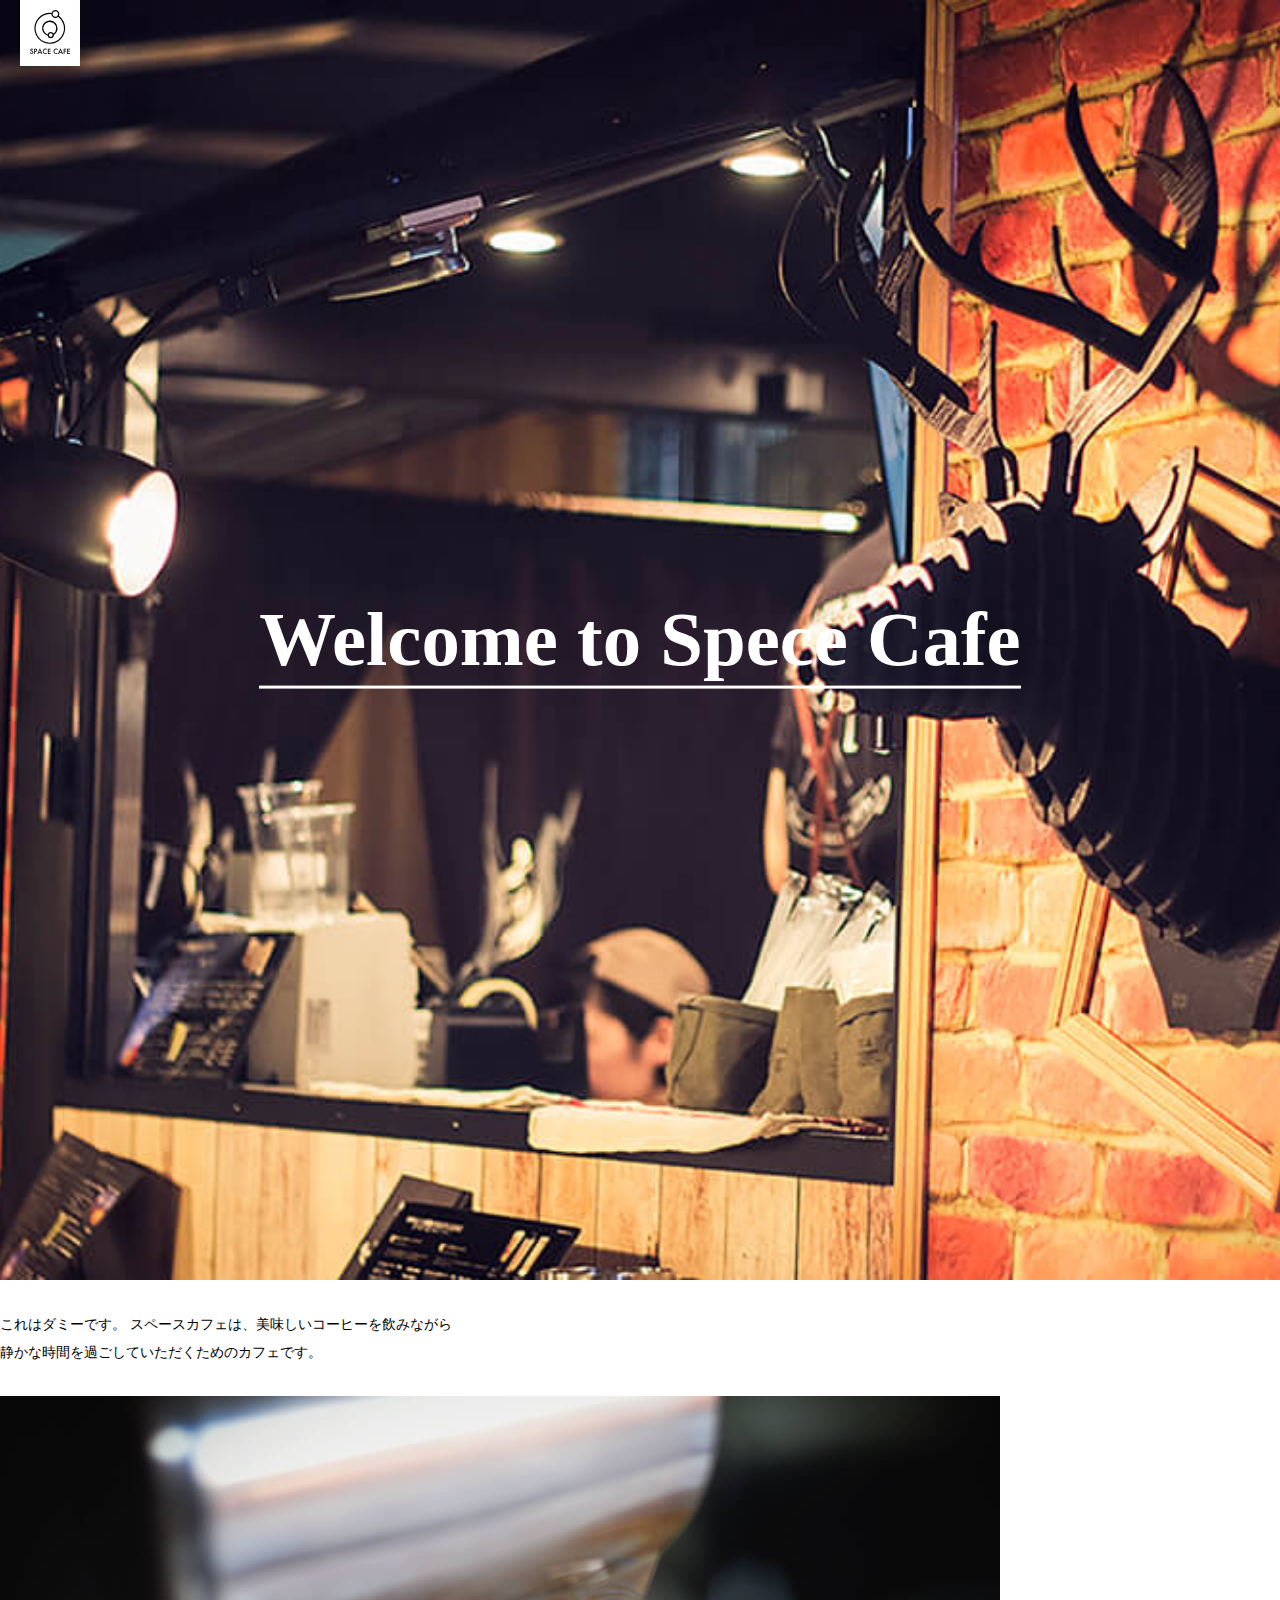
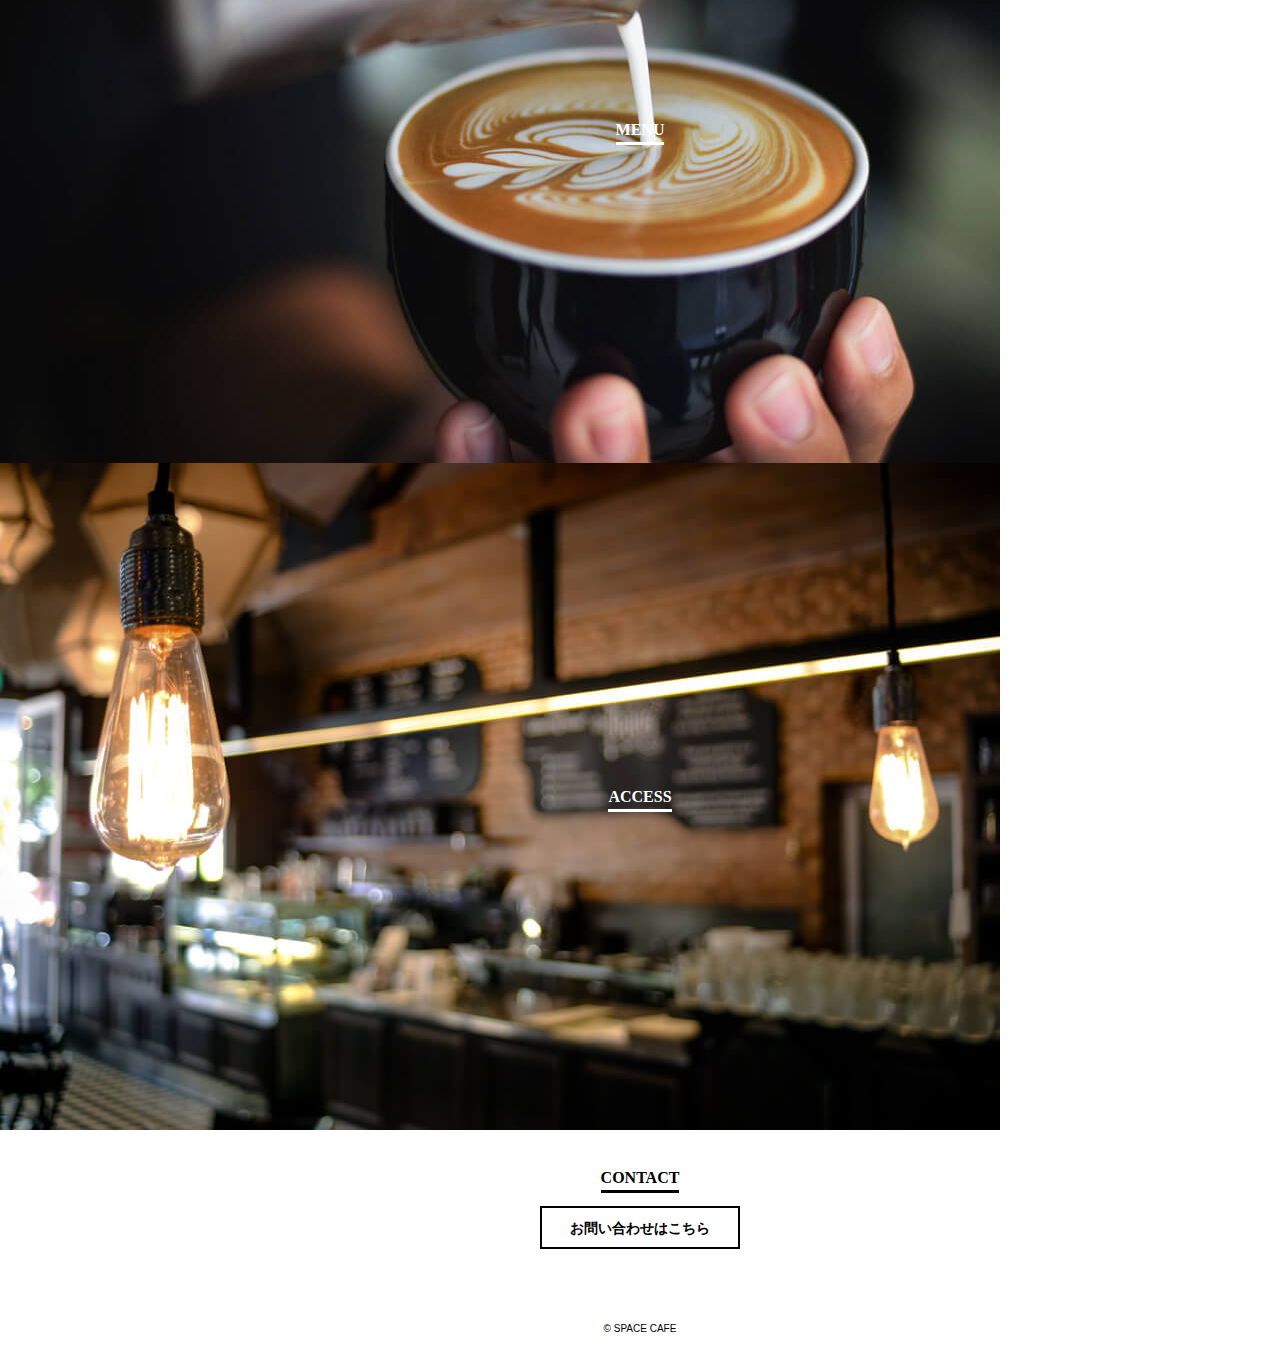
<file: cafe_site/index.html>
<!DOCTYPE HTML>
<html lang="ja">
<head>
<meta charset="utf-8">
<meta http-equiv="X-UA-Compatible" content="IE=edge">
<meta name="viewport" content="width=device-width,
 user-scalable=yes,initial-scale=1.0">
<title>SPACE CAFE</title>
<link rel="shortcut icon" href="assets/img/common/favicon.ico">
<link rel="apple-touch-icon" href="assets/img/common/apple-touch-icon.png">
<link rel="stylesheet" href="assets/css/reset.css">
<link rel="stylesheet" href="assets/css/common.css">
<link rel="stylesheet" href="assets/css/top.css">
</head>
<body>
    <header class="header">
    <h1 class="logo"><img src="assets/img/common/logo.svg" alt="ロゴ"></h1>
    <div class="catch-copy"><span>
    Welcome to Spece Cafe
    </span></div>
    </header>
    <main class="main">
    <div class="wrapper">
    <div class="lead">
    これはダミーです。
    スペースカフェは、美味しいコーヒーを飲みながら<br>
    静かな時間を過ごしていただくためのカフェです。
    </div>
    <div class="img-link-wrap">
    <section class="img-link">
    <a href="menu/index.html">
    <img src="assets/img/top/bg_menu.jpg" alt="メニュー画像">
    <h2 class="heading02"><span>MENU</span></h2>
    </a>
    </section>
    <section class="img-link">
    <a href="access/index.html">
    <img src="assets/img/top/bg_access.jpg" alt="アクセス画像">
    <h2 class="heading02"><span>ACCESS</span></h2>
    </a>
    </section>
    </div>
    <section>
    <h2 class="heading02"><span>CONTACT</span></h2>
    <a href="contact/index.html" class="btn">
    お問い合わせはこちら
    </a>
    </section>
    </div>
    </main>
    <footer class="footer">
        <p class="copy"><small>&copy; SPACE CAFE</small></p>
    </footer>
</body>
</html>
</file>
<file: cafe_site/assets/css/common.css>
@charset "UTF-8";
.header{
    position: relative;
    width: 100%;
    height: 0;
    padding-bottom: 100%;
    background: url(../img/top/hero_top.jpg) no-repeat center
    center/cover;
}

.logo{
    width: 60px;
    padding: 10px;
    background: #fff;
    position: absolute;
    top: 0;
    left: 20px;
}

.catch-copy, .page-title {
    text-align: center;
    width: 100%;
    color: #fff;
    font-family: "ヒラギノ明朝 Pron W3", "Hiragino Minchou ProN", "HG明朝E", "MS P明朝", "MS 明朝", serif;
    font-size: 6vw;
    font-weight: bold;
    position: absolute;
    top: 50%;
    left: 0;
    -webkit-transform: translate(0, -50%);
    transform: translate(0, -50%);
}

.catch-copy span, .page-title span{
    border-bottom: 3px solid #fff;
    padding-bottom: 4px;
}

.heading02{
    text-align: center;
    font-size: 16px;
    font-weight: bold;
    color: #000;
    font-family: "ヒラギノ明朝 Pron W3", "Hiragino Minchou ProN", "HG明朝E", "MS P明朝", "MS 明朝", serif;

    margin-bottom: 20px;
}

.heading02 span{
    border-bottom: 3px solid #000;
    padding-bottom: 4px;
}

.btn{
    display: block;
    text-align: center;
    width: 200px;
    margin: 0 auto 60px;
    border: 2px solid #000;
    text-decoration: none;
    padding: 13px 0 12px;
    font-weight: bold;
}

.lead{
    font-size: 14px;
    line-height: 2.0;
}

.footer {
    padding: 15px 10px;
}

.copy {
    text-align: center;
    font-size: 1.0rem;
}
</file>
<file: cafe_site/assets/css/top.css>
@charset "UTF-8"
.wrapper {
    max-width: 960px;
    margin: 0 auto;
    padding: 0 4%;
}

.lead{
    padding: 30px 0;
}

.img-link-wrap{
    margin-bottom: 40px;    
}

.img-link a{
    display: block;
    position: relative;
    z-index: 1;
}

.img-link a .heading02{
    color: #fff;
    z-index: 2;
    position: absolute;
    width: 100%;
    top: 50%;
    left:0;
    -webkit-transform: translate(0, -50%);
    transform: translate(0,-50%);
    margin-bottom: 0;
}

.img-link a .heading02 span{
    border-color: #fff;
}

.img-link a img{
    display: block;
}
</file>
